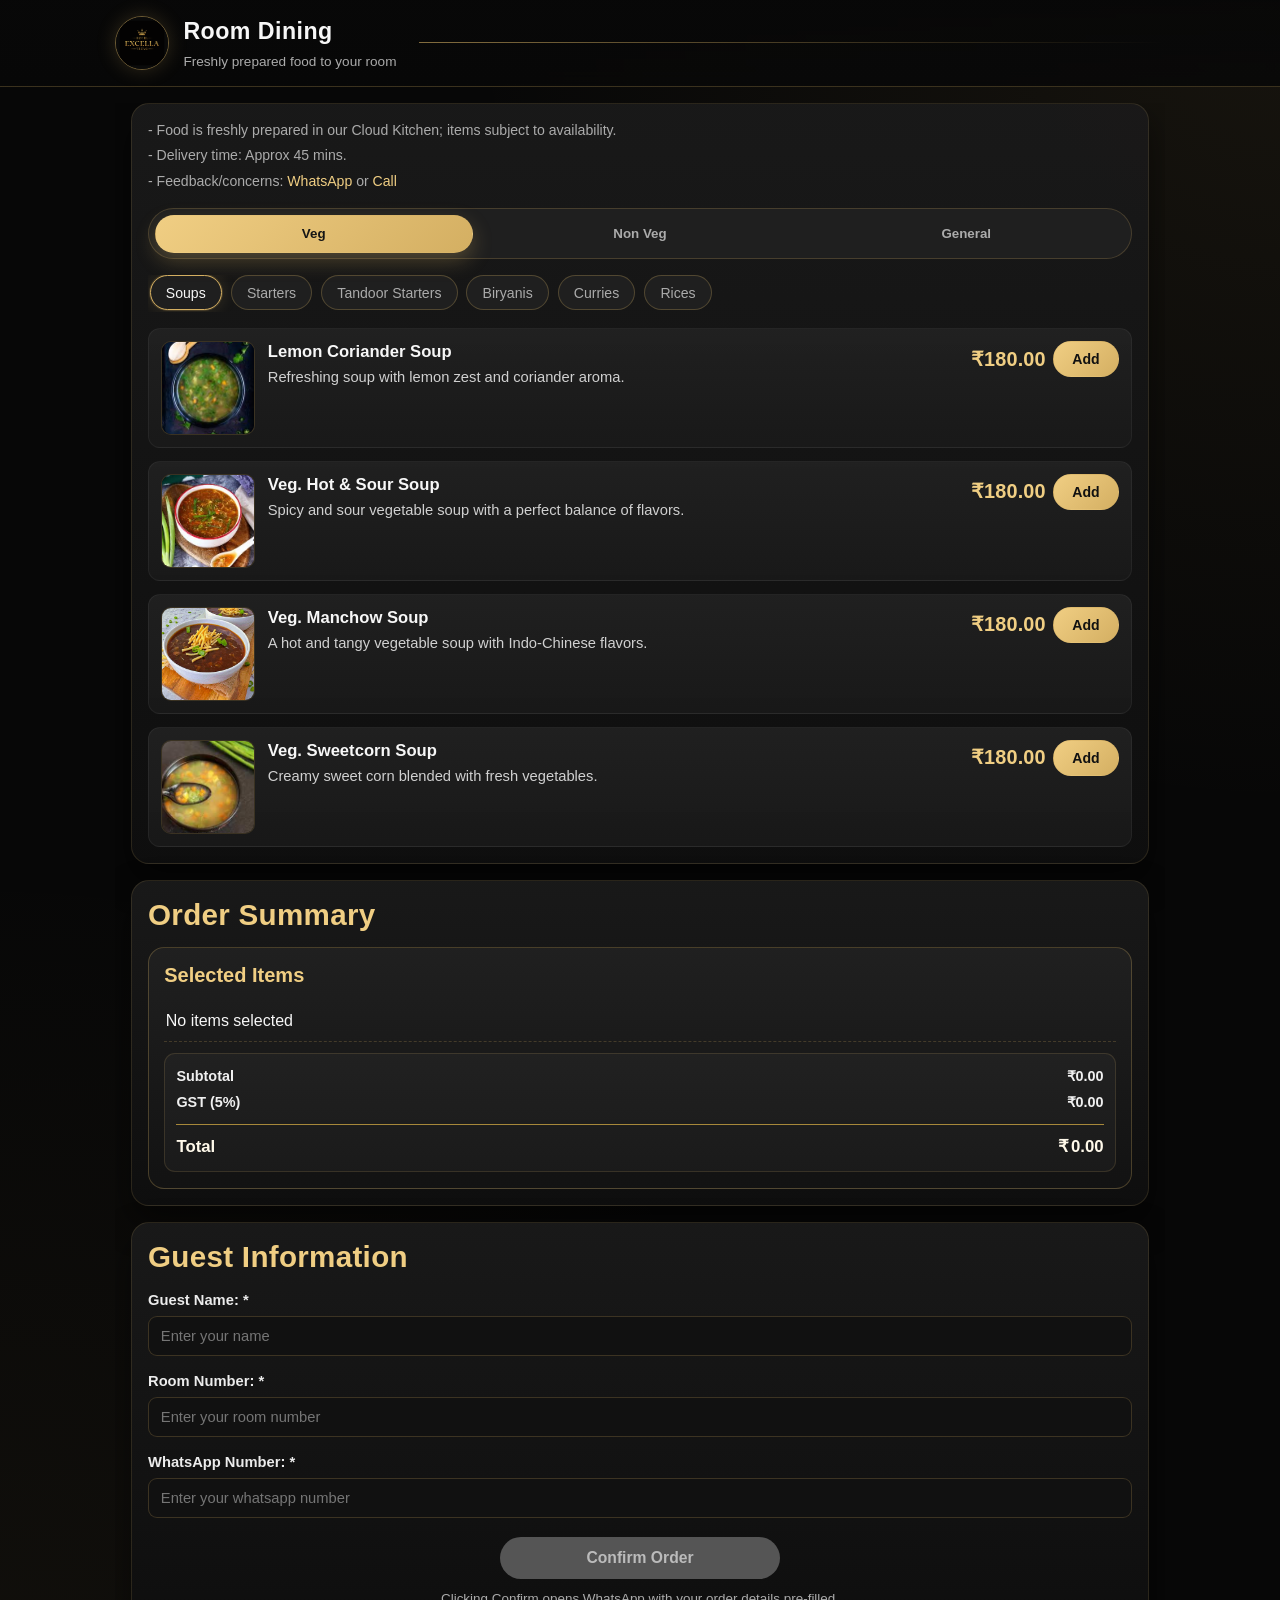
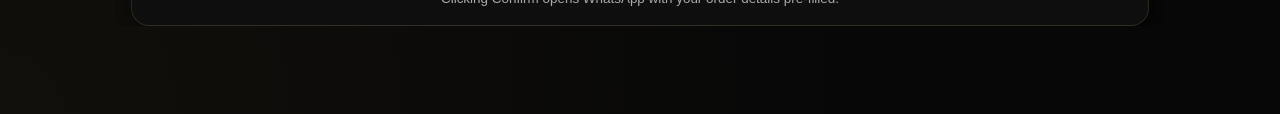
<file: index.html>
<!DOCTYPE html>
<html lang="en">
<head>
  <meta charset="utf-8" />
  <meta name="viewport" content="width=device-width, initial-scale=1" />
  <title>Hotel Excella - Room Dining</title>
  <style>
    :root {
      --bg: #070707;
      --bg-elevated: #101010;
      --surface: #171717;
      --surface-soft: #1f1f1f;
      --text: #f7f7f7;
      --text-muted: #ababab;
      --gold: #d4af62;
      --gold-soft: #f0ce83;
      --danger: #b64b4b;
      --radius-lg: 18px;
      --radius-md: 12px;
      --shadow: 0 16px 36px rgba(0, 0, 0, 0.45);
    }

    * { box-sizing: border-box; }

    html,
    body {
      max-width: 100%;
      overflow-x: hidden;
    }

    body {
      margin: 0;
      font-family: "Segoe UI", Tahoma, Geneva, Verdana, sans-serif;
      background:
        radial-gradient(circle at top right, rgba(212,175,98,0.08), transparent 38%),
        radial-gradient(circle at bottom left, rgba(212,175,98,0.05), transparent 40%),
        var(--bg);
      color: var(--text);
      line-height: 1.5;
    }

    .site-header {
      position: sticky;
      top: 0;
      z-index: 30;
      padding: 0.85rem 1rem;
      background: linear-gradient(180deg, rgba(8,8,8,.96), rgba(8,8,8,.88));
      backdrop-filter: blur(8px);
      border-bottom: 1px solid rgba(212, 175, 98, 0.25);
    }

    .header-wrap {
      max-width: 1050px;
      margin: 0 auto;
      display: flex;
      align-items: center;
      gap: 0.9rem;
    }

    .header-logo {
      width: 54px;
      height: 54px;
      border-radius: 50%;
      object-fit: cover;
      border: 1px solid rgba(212, 175, 98, 0.5);
      box-shadow: 0 0 20px rgba(212,175,98,0.2);
      flex-shrink: 0;
    }

    .header-content h1 {
      margin: 0;
      font-size: clamp(1.15rem, 3vw, 1.45rem);
      font-weight: 700;
      letter-spacing: 0.02em;
    }

    .header-content p {
      margin: 0.2rem 0 0;
      color: var(--text-muted);
      font-size: 0.85rem;
    }

    .gold-divider {
      height: 1px;
      flex: 1;
      margin-left: .5rem;
      background: linear-gradient(90deg, rgba(212,175,98,0.6), rgba(212,175,98,0));
    }

    main {
      max-width: 1050px;
      margin: 1rem auto 5.5rem;
      padding: 0 1rem;
      display: grid;
      gap: 1rem;
      overflow-x: hidden;
    }

    .panel {
      background: linear-gradient(180deg, rgba(26,26,26,.95), rgba(15,15,15,.95));
      border: 1px solid rgba(212, 175, 98, 0.14);
      border-radius: var(--radius-lg);
      box-shadow: var(--shadow);
      padding: 1rem;
      overflow-x: hidden;
    }

    .notes {
      margin: 0;
      color: var(--text-muted);
      font-size: 0.88rem;
    }

    .notes + .notes { margin-top: 0.3rem; }

    .notes a {
      color: var(--gold-soft);
      text-decoration: none;
    }

    .notes a:hover { text-decoration: underline; }

    #type-tabs {
      margin-top: 1rem;
      display: grid;
      grid-template-columns: repeat(3, minmax(0, 1fr));
      gap: .5rem;
      width: 100%;
      max-width: 100%;
      padding: .35rem;
      border-radius: 999px;
      background: var(--surface-soft);
      border: 1px solid rgba(212,175,98,.22);
      position: sticky;
      top: 77px;
      z-index: 20;
    }

    .tab-btn {
      border: 1px solid transparent;
      background: transparent;
      color: var(--text-muted);
      width: 100%;
      min-width: 0;
      border-radius: 999px;
      padding: .65rem .5rem;
      font-weight: 700;
      cursor: pointer;
      transition: all .2s ease;
    }

    .tab-btn:hover { color: var(--text); border-color: rgba(212,175,98,.35); }
    .tab-btn.active {
      color: #151515;
      background: linear-gradient(135deg, var(--gold-soft), var(--gold));
      box-shadow: 0 8px 20px rgba(212,175,98,0.28);
    }

    .category-tabs {
      margin: 1rem 0;
      display: flex;
      gap: .55rem;
      overflow-x: auto;
      overflow-y: hidden;
      padding-bottom: .15rem;
      scrollbar-width: thin;
      max-width: 100%;
      min-width: 0;
      -webkit-overflow-scrolling: touch;
      touch-action: pan-x;
      padding-inline: .1rem;
    }

    .category-tabs button {
      flex: 0 0 auto;
      border: 1px solid rgba(212,175,98,.28);
      background: var(--surface-soft);
      color: var(--text-muted);
      border-radius: 999px;
      padding: .52rem .95rem;
      font-size: .88rem;
      white-space: nowrap;
      cursor: pointer;
      transition: all .2s ease;
    }

    .category-tabs button.active,
    .category-tabs button:hover {
      color: var(--text);
      border-color: var(--gold);
      box-shadow: 0 0 0 1px rgba(212,175,98,.2), 0 0 16px rgba(212,175,98,.18);
    }

    #categoryContent {
      display: grid;
      gap: .8rem;
      min-width: 0;
    }

    #menuContainer {
      max-width: 100%;
      min-width: 0;
      overflow-x: clip;
    }

    .menu-item {
      display: grid;
      grid-template-columns: 94px minmax(0, 1fr) auto;
      gap: .8rem;
      align-items: start;
      padding: .75rem;
      border-radius: var(--radius-md);
      background: linear-gradient(180deg, rgba(34,34,34,.9), rgba(25,25,25,.95));
      border: 1px solid rgba(255,255,255,0.05);
      transition: transform .18s ease, box-shadow .18s ease, border-color .18s ease;
      min-width: 0;
    }

    .menu-item:hover {
      transform: translateY(-1px);
      border-color: rgba(212,175,98,.28);
      box-shadow: 0 12px 24px rgba(0,0,0,.35), 0 0 12px rgba(212,175,98,.14);
    }

    .menu-image {
      width: 94px;
      height: 94px;
      border-radius: 10px;
      object-fit: cover;
      border: 1px solid rgba(212,175,98,.2);
      background: #131313;
      cursor: zoom-in;
      transition: transform .18s ease, box-shadow .18s ease;
    }
    .menu-image:hover { transform: scale(1.02); box-shadow: 0 0 0 1px rgba(212,175,98,.24); }
    .menu-item.no-image {
      grid-template-columns: minmax(0, 1fr) auto;
      align-items: center;
      padding: .85rem .9rem;
    }
    .menu-item.no-image .menu-item-details { grid-column: 1; }
    .menu-item.no-image .menu-item-controls { grid-column: 2; }

    .menu-item-details { min-width: 0; }
    .item-name { font-weight: 700; font-size: 1.04rem; line-height: 1.35; }
    .item-desc { color: #d0d0d0; font-size: .92rem; margin-top: .22rem; line-height: 1.42; overflow-wrap: break-word; word-break: normal; }
    .item-price {
      color: var(--gold-soft);
      font-size: 1.24rem;
      font-weight: 700;
      min-width: 0;
      text-align: right;
      letter-spacing: .01em;
      white-space: nowrap;
    }

    .menu-item-controls {
      display: flex;
      align-items: center;
      justify-content: flex-end;
      gap: .45rem;
      min-width: 0;
      margin-left: auto;
      white-space: nowrap;
    }

    .quantity-selector {
      display: inline-flex;
      align-items: center;
      justify-content: flex-end;
      gap: .35rem;
      margin-left: auto;
      min-width: 0;
    }

    .quantity-selector.is-active {
      min-width: 105px;
    }

    .quantity-selector.is-empty {
      margin-left: 0;
    }

    .qty-val {
      min-width: 18px;
      text-align: center;
      font-weight: 700;
      color: var(--text);
      font-size: .95rem;
    }

    .add-btn,
    .inc-btn,
    .dec-btn,
    #confirmOrder {
      border: 1px solid rgba(212,175,98,.2);
      border-radius: 999px;
      color: #111;
      background: linear-gradient(135deg, var(--gold-soft), var(--gold));
      padding: .42rem .85rem;
      font-weight: 700;
      cursor: pointer;
      transition: transform .14s ease, box-shadow .14s ease, filter .14s ease;
      min-height: 36px;
      font-size: .88rem;
    }

    .inc-btn,
    .dec-btn {
      color: #101010;
      min-width: 34px;
      padding: .25rem 0;
      border-radius: 10px;
      font-size: 1rem;
      line-height: 1;
    }

    .dec-btn { background: linear-gradient(180deg, #e6d0a2, #c99779); }

    .add-btn:hover,
    .inc-btn:hover,
    .dec-btn:hover,
    #confirmOrder:hover {
      filter: brightness(1.03);
      box-shadow: 0 0 16px rgba(212,175,98,.24);
    }

    .add-btn:active,
    .inc-btn:active,
    .dec-btn:active,
    #confirmOrder:active { transform: scale(.97); }

    #orderSummarySection h2,
    #guestInfo h2 {
      margin-top: 0;
      margin-bottom: .9rem;
      font-size: clamp(1.35rem, 4.4vw, 1.85rem);
      color: var(--gold-soft);
      line-height: 1.2;
      letter-spacing: .01em;
    }

    #orderBox {
      background: linear-gradient(180deg, rgba(33,33,33,.96), rgba(19,19,19,.97));
      border: 1px solid rgba(212, 175, 98, 0.28);
      border-radius: 16px;
      padding: .95rem;
    }

    #orderBox h3 {
      margin: 0;
      color: var(--gold-soft);
      font-size: clamp(1.05rem, 3.2vw, 1.25rem);
      line-height: 1.2;
      font-weight: 700;
    }

    #orderList {
      margin: .95rem 0 .7rem;
      padding: 0;
      list-style: none;
      max-height: 260px;
      overflow: auto;
    }

    #orderList li {
      display: grid;
      grid-template-columns: minmax(0, 1.4fr) auto minmax(82px, .7fr);
      align-items: center;
      gap: .45rem;
      padding: .46rem .1rem;
      border-bottom: 1px dashed rgba(212,175,98,.22);
    }

    .order-item-name {
      min-width: 0;
      color: #f2f2f2;
      font-weight: 600;
      font-size: .9rem;
      line-height: 1.35;
      overflow-wrap: anywhere;
    }
    .order-item-controls { display: flex; align-items: center; gap: .35rem; }
    .order-item-price {
      min-width: 0;
      text-align: right;
      color: #f8f8f8;
      font-weight: 700;
      font-size: .9rem;
    }

    #orderList .inc-btn,
    #orderList .dec-btn {
      min-width: 30px;
      min-height: 30px;
      border-radius: 8px;
      font-size: .9rem;
      line-height: 1;
      padding: 0;
      border: none;
      color: #0d0d0d;
    }
    #orderList .inc-btn { background: linear-gradient(135deg, var(--gold-soft), var(--gold)); }
    #orderList .dec-btn { background: linear-gradient(180deg, #e4c897, #b86b60); }
    #orderList .qty-val {
      min-width: 20px;
      color: #f6f6f6;
      font-size: .95rem;
      font-weight: 600;
      line-height: 1;
    }

    .order-summary-footer {
      margin-top: .45rem;
      padding: .75rem .7rem;
      border-radius: 11px;
      background: rgba(255,255,255,.03);
      border: 1px solid rgba(212,175,98,.16);
      display: grid;
      gap: .3rem;
    }

    .summary-line {
      display: flex;
      justify-content: space-between;
      color: #f0f0f0;
      font-size: .9rem;
      font-weight: 600;
    }
    .summary-line.total {
      margin-top: .35rem;
      padding-top: .55rem;
      border-top: 1px solid rgba(241,194,74,.65);
      color: #fff9ea;
      font-weight: 700;
      font-size: 1.05rem;
    }

    #orderTotal::before { content: "₹"; margin-right: 2px; }

    #guestInfo label {
      display: block;
      margin-bottom: .35rem;
      color: #ececec;
      font-weight: 600;
      font-size: .92rem;
    }

    #guestInfo input {
      width: 100%;
      margin-bottom: .85rem;
      padding: .68rem .74rem;
      border-radius: 9px;
      border: 1px solid rgba(212,175,98,.22);
      background: #111111;
      color: var(--text);
      outline: none;
      transition: border-color .16s ease, box-shadow .16s ease;
      font-size: .92rem;
    }

    #guestInfo input:focus {
      border-color: rgba(212,175,98,.65);
      box-shadow: 0 0 0 3px rgba(212,175,98,.18);
    }

    #confirmOrder {
      width: 100%;
      max-width: 280px;
      margin-top: .35rem;
      font-size: .98rem;
      min-height: 42px;
    }

    #confirmOrder:disabled {
      background: #555;
      color: #bbb;
      box-shadow: none;
      border-color: transparent;
      cursor: not-allowed;
    }

    .helper {
      margin: .6rem 0 0;
      color: var(--text-muted);
      font-size: .84rem;
    }
    .form-error {
      margin: -.45rem 0 .65rem;
      color: #ff8f8f;
      font-size: .78rem;
      display: none;
    }
    .form-error.visible { display: block; }
    .field-invalid {
      border-color: rgba(255, 120, 120, .75) !important;
      box-shadow: 0 0 0 3px rgba(220,80,80,.18) !important;
    }

    #cartButton {
      position: fixed;
      right: 1rem;
      bottom: 1rem;
      z-index: 40;
      width: 54px;
      height: 54px;
      border-radius: 50%;
      border: 1px solid rgba(0,0,0,.35);
      color: #000;
      font-size: 1.4rem;
      background: #f5d88d;
      box-shadow: 0 12px 28px rgba(0,0,0,.45), 0 0 14px rgba(212,175,98,.26);
      display: flex;
      align-items: center;
      justify-content: center;
      cursor: pointer;
      transition: transform .15s ease, opacity .15s ease;
    }
    #cartButton.hidden {
      opacity: 0;
      pointer-events: none;
      transform: scale(.85);
    }
    #cartButton .cart-count {
      position: absolute;
      top: -7px;
      right: -4px;
      min-width: 22px;
      height: 22px;
      border-radius: 999px;
      border: 1px solid rgba(0,0,0,.18);
      background: #ffffff;
      color: #111;
      font-size: .72rem;
      font-weight: 700;
      display: flex;
      align-items: center;
      justify-content: center;
      padding: 0 .25rem;
      line-height: 1;
    }
    #cartButton svg {
      width: 24px;
      height: 24px;
      fill: #000;
    }
    #cartButton .cart-count.hidden { display: none; }
    #orderSummarySection { scroll-margin-top: calc(var(--sticky-offset, 86px) + 6px); }

    .quantity-selector.is-empty .add-btn {
      min-width: 66px;
      padding-inline: .78rem;
    }

    .centered { text-align: center; }
    .image-preview-modal {
      position: fixed;
      inset: 0;
      z-index: 120;
      background: rgba(0,0,0,.88);
      display: none;
      align-items: center;
      justify-content: center;
      padding: 1rem;
      opacity: 0;
      transition: opacity .2s ease;
    }
    .image-preview-modal.open { display: flex; opacity: 1; }
    .image-preview-content {
      position: relative;
      width: min(92vw, 760px);
      max-height: 88vh;
      transform: translateY(10px);
      transition: transform .2s ease;
    }
    .image-preview-modal.open .image-preview-content { transform: translateY(0); }
    .image-preview-content img {
      display: block;
      width: 100%;
      max-height: 88vh;
      object-fit: contain;
      border-radius: 14px;
      border: 1px solid rgba(212,175,98,.35);
      background: #050505;
    }
    .image-preview-close {
      position: absolute;
      top: -12px;
      right: -10px;
      width: 40px;
      height: 40px;
      border-radius: 50%;
      border: 1px solid rgba(255,255,255,.35);
      background: rgba(12,12,12,.9);
      color: #fff;
      font-size: 1.4rem;
      cursor: pointer;
    }

    @media (max-width: 780px) {
      .gold-divider { display: none; }
      .menu-item {
        grid-template-columns: 74px minmax(0, 1fr);
        align-items: start;
      }
      .menu-item.no-image { grid-template-columns: minmax(0, 1fr); }
      .menu-image { width: 74px; height: 74px; }
      .menu-item-controls {
        grid-column: 1 / -1;
        justify-content: flex-end;
        margin-top: .35rem;
        min-width: 0;
      }
      .item-name { font-size: 1.06rem; }
      .item-desc { font-size: .88rem; overflow-wrap: break-word; word-break: normal; }
      #type-tabs { top: 74px; }
      .menu-item.no-image .menu-item-controls { grid-column: 1 / -1; }
      .item-price { font-size: 1.06rem; min-width: 76px; }
      .quantity-selector { min-width: 98px; }
      .quantity-selector.is-active { min-width: 98px; }
      .quantity-selector.is-empty { min-width: 0; }
      .add-btn,
      .inc-btn,
      .dec-btn {
        min-height: 34px;
        font-size: .82rem;
      }
      .inc-btn,
      .dec-btn {
        min-width: 30px;
      }
      #orderSummarySection h2,
      #guestInfo h2 {
        font-size: clamp(1.2rem, 7vw, 1.5rem);
      }
      #orderBox h3 {
        font-size: clamp(1rem, 5.4vw, 1.2rem);
      }
      #orderList li {
        grid-template-columns: minmax(0, 1.55fr) auto minmax(78px, .62fr);
        gap: .35rem;
      }
      .order-item-name {
        font-size: .86rem;
      }
      .order-item-price {
        font-size: .86rem;
      }
      #orderList .inc-btn,
      #orderList .dec-btn {
        min-width: 28px;
        min-height: 28px;
      }
      #orderList .qty-val {
        min-width: 18px;
        font-size: .88rem;
      }
    }
  </style>
</head>
<body>
  <header class="site-header">
    <div class="header-wrap">
      <img class="header-logo" src="images/logo.png" alt="Hotel Excella logo" />
      <div class="header-content">
        <h1>Room Dining</h1>
        <p>Freshly prepared food to your room</p>
      </div>
      <div class="gold-divider" aria-hidden="true"></div>
    </div>
  </header>

  <main>
    <section class="panel" id="menuSection" aria-label="Menu Section">
      <p class="notes">- Food is freshly prepared in our Cloud Kitchen; items subject to availability.</p>
      <p class="notes">- Delivery time: Approx 45 mins.</p>
      <p class="notes">- Feedback/concerns: <a href="https://wa.me/919985908131?text=Hello%20team%2C%20I%20found%20this%20link%20on%20Food%20Ordering%20page%20and%20I%20have%20a%20suggestion/feedback/concern%20please" target="_blank" rel="noopener noreferrer">WhatsApp</a> or <a href="tel:+919985908131">Call</a></p>

      <div id="type-tabs" role="tablist" aria-label="Menu type tabs">
        <button id="tabVeg" class="tab-btn active" type="button">Veg</button>
        <button id="tabNonVeg" class="tab-btn" type="button">Non Veg</button>
        <button id="tabGeneral" class="tab-btn" type="button">General</button>
      </div>

      <div id="menuContainer" aria-live="polite" aria-atomic="true" tabindex="0">
        <p class="notes">Loading menu…</p>
      </div>
    </section>

    <section class="panel" id="orderSummarySection">
      <h2>Order Summary</h2>
      <div id="orderBox">
        <h3>Selected Items</h3>
        <ul id="orderList">
          <li>No items selected</li>
        </ul>

        <div class="order-summary-footer">
          <div class="summary-line">
            <span>Subtotal</span>
            <span>₹<span id="subtotal">0.00</span></span>
          </div>
          <div class="summary-line">
            <span>GST (5%)</span>
            <span>₹<span id="gst">0.00</span></span>
          </div>
          <div class="summary-line total">
            <span>Total</span>
            <span><span id="orderTotal">0.00</span></span>
          </div>
        </div>
      </div>
    </section>

    <section class="panel" id="guestInfo">
      <h2>Guest Information</h2>
      <label for="guestName">Guest Name: *</label>
      <input type="text" id="guestName" required placeholder="Enter your name" />

      <label for="roomNumber">Room Number: *</label>
      <input type="number" id="roomNumber" required placeholder="Enter your room number" min="101" max="501" />

      <label for="guestWhatsApp">WhatsApp Number: *</label>
      <input type="tel" id="guestWhatsApp" required placeholder="Enter your whatsapp number" />

      <div class="centered">
        <button id="confirmOrder" type="button">Confirm Order</button>
        <p class="helper">Clicking Confirm opens WhatsApp with your order details pre-filled.</p>
      </div>
    </section>
  </main>

  <button id="cartButton" class="hidden" type="button" aria-label="Go to order summary">
    <svg viewBox="0 0 24 24" aria-hidden="true" focusable="false">
      <path d="M7 18c-1.1 0-2 .9-2 2s.9 2 2 2 2-.9 2-2-.9-2-2-2zm10 0c-1.1 0-2 .9-2 2s.9 2 2 2 2-.9 2-2-.9-2-2-2zM7.2 13h9.9c.75 0 1.41-.41 1.75-1.03L22.7 5H6.21l-.94-2H1v2h3l3.6 7.59-1.35 2.45A2 2 0 0 0 8 18h12v-2H8l1.2-2.17z"/>
    </svg>
    <span class="cart-count hidden" id="cartCount">0</span>
  </button>
  <div id="imagePreviewModal" class="image-preview-modal" aria-hidden="true">
    <div class="image-preview-content">
      <button type="button" class="image-preview-close" id="imagePreviewClose" aria-label="Close image preview">×</button>
      <img id="imagePreviewImg" alt="Menu item preview" />
    </div>
  </div>

  <script>
    (() => {
      const menuContainer = document.getElementById('menuContainer');
      const tabVegBtn = document.getElementById('tabVeg');
      const tabNonVegBtn = document.getElementById('tabNonVeg');
      const tabGeneralBtn = document.getElementById('tabGeneral');
      const orderList = document.getElementById('orderList');
      const orderTotalEl = document.getElementById('orderTotal');
      const confirmOrderBtn = document.getElementById('confirmOrder');
      const cartCountBadge = document.getElementById('cartCount');
      const guestNameInput = document.getElementById('guestName');
      const roomNumberInput = document.getElementById('roomNumber');
      const guestWhatsAppInput = document.getElementById('guestWhatsApp');
      const imagePreviewModal = document.getElementById('imagePreviewModal');
      const imagePreviewImg = document.getElementById('imagePreviewImg');
      const imagePreviewClose = document.getElementById('imagePreviewClose');
      const availableImages = new Set([
        "ApolloFish.jpg","BabyCorn65.jpg","BabyCornManchurian.jpg","ButterGarlicFish.jpg","ButterGarlicPrawn.jpg","CashewChicken.jpg","Chicken555.jpg","Chicken65.jpg","ChickenBonelessBiryani.jpg","ChickenChillyWings.jpg","ChickenDrumsticks(6Pcs).jpg","ChickenDumBiryani.JPG","ChickenFriedWings(9Pcs).jpg","ChickenFryBiryani.jpg","ChickenHotandSourceSoup.jpg","ChickenLemonCorriandorSoup.jpg","ChickenLollypop(6Pcs).jpg","ChickenManchowSoup.jpg","ChickenManchurian.JPG","ChickenMughalaiBiryani.jpg","ChickenSweetcornSoup.jpg","ChickenTikka8pcs.jpg","ChilliMushroom.jpg","ChillyBabyCorn.jpg","ChillyChicken.jpg","ChillyGarlicPrawn.jpg","CrispyAmericanCorn.jpg","CrispyBabyCorn.jpg","CrispyChicken.jpg","CrunchyChicken.jpg","DragonChicken.jpg","FrenchFries.jpg","GarlicChicken.jpg","GingerChicken.jpg","LemonChicken.jpg","LemonCorriandorSoup.jpg","LoosePrawns.jpg","MurgMalaiKabab8pcs.jpg","Mushroom65.jpg","MushroomManchurian.jpg","PaneerManchurian.jpg","PepperChicken.jpg","PrawnsRoast.jpg","SchezwanChicken.jpg","SchezwanPrawn.jpg","TandooriChickenFull.jpg","TandooriChickenHalf.jpg","TandooriDoubleJointBiryani.jpg","TandooriPrawn.jpg","VegHotandSourceSoup.jpg","VegManchowSoup.jpg","VegManchurian.jpg","VegSweetcornSoup.jpg","chickenthangdikababfull.jpg","chickenthangdikababhalf.jpg","chilligarlicfish.jpg","chillipaneer.jpg","garlic_bread.jpg","header_background6.jpg","hotelexcellalogo.jpg","hotelexcellalogo.png","hotelexcellalogo1.png","hotelexcellalogosmall.png","kfcpaneer.jpg","menu_icon.png","muttonfry.jpg","paneer65.jpg","paneerfingers.jpg","paneermalaitikka.jpg","paneertikka.jpg","sanvigrouplogo.jpg","spring_rolls.jpg"
      ]);

      let menuData = { veg: {}, nonveg: {}, general: {} };
      let currentTab = 'veg';
      let currentOrder = {};
      let activeCategory = null;

      [guestNameInput, roomNumberInput, guestWhatsAppInput].forEach((input) => {
        const error = document.createElement('p');
        error.className = 'form-error';
        error.setAttribute('aria-live', 'polite');
        input.insertAdjacentElement('afterend', error);
      });

      function parseCSV(text) {
        const rows = [];
        let current = '';
        let row = [];
        let inQuotes = false;
        const normalized = text.replace(/\r\n/g, '\n');

        for (let i = 0; i < normalized.length; i++) {
          const char = normalized[i];
          const next = normalized[i + 1];
          if (char === '"' && inQuotes && next === '"') {
            current += '"';
            i++;
            continue;
          }
          if (char === '"') {
            inQuotes = !inQuotes;
            continue;
          }
          if (char === ',' && !inQuotes) {
            row.push(current.trim());
            current = '';
            continue;
          }
          if (char === '\n' && !inQuotes) {
            row.push(current.trim());
            if (row.some(Boolean)) rows.push(row);
            row = [];
            current = '';
            continue;
          }
          current += char;
        }

        if (current.length || row.length) {
          row.push(current.trim());
          if (row.some(Boolean)) rows.push(row);
        }

        const headers = (rows.shift() || []).map(h => h.trim());
        return rows.map(values => {
          const obj = {};
          headers.forEach((h, i) => (obj[h] = values[i] ? values[i].trim() : ''));
          return obj;
        });
      }

      function escapeHtml(value) {
        return String(value ?? '')
          .replaceAll('&', '&amp;')
          .replaceAll('<', '&lt;')
          .replaceAll('>', '&gt;')
          .replaceAll('"', '&quot;')
          .replaceAll("'", '&#039;');
      }

      function renderMenu() {
        const data = menuData[currentTab];
        if (!data || Object.keys(data).length === 0) {
          menuContainer.innerHTML = '<p class="notes">No items.</p>';
          return;
        }

        let tabsHtml = '<div class="category-tabs">';
        for (const category of Object.keys(data)) {
          tabsHtml += `<button type="button" data-category="${category}">${category}</button>`;
        }
        tabsHtml += '</div><div id="categoryContent"></div>';
        menuContainer.innerHTML = tabsHtml;
        menuContainer.querySelectorAll('.category-tabs button').forEach(button => {
          button.addEventListener('click', () => showCategory(button.dataset.category));
        });
        showCategory(activeCategory && data[activeCategory] ? activeCategory : Object.keys(data)[0]);
      }

      function buildImageFallbacks(fileName) {
        if (!fileName) return [];
        const base = fileName.replace(/^images\//i, '').trim();
        const extIndex = base.lastIndexOf('.');
        if (extIndex < 0) return [`images/${base}`];

        const nameOnly = base.slice(0, extIndex);
        const ext = base.slice(extIndex + 1);
        const variants = new Set([
          `images/${base}`,
          `images/${nameOnly}.${ext.toLowerCase()}`,
          `images/${nameOnly}.${ext.toUpperCase()}`,
          `images/${nameOnly.replace(/\s+/g, '')}.${ext}`,
          `images/${nameOnly.replace(/\s+/g, '')}.${ext.toLowerCase()}`,
          `images/${nameOnly.replace(/\s+/g, '')}.${ext.toUpperCase()}`
        ]);
        return [...variants];
      }

      function resolveImageSource(fileName) {
        if (!fileName) return null;
        const candidates = buildImageFallbacks(fileName).map(path => path.replace(/^images\//, ''));
        const validName = candidates.find(name => availableImages.has(name));
        return validName ? encodeURI(`images/${validName}`) : null;
      }

      function openImagePreview(src, altText) {
        if (!src) return;
        imagePreviewImg.src = src;
        imagePreviewImg.alt = altText || 'Menu item preview';
        imagePreviewModal.classList.add('open');
        imagePreviewModal.setAttribute('aria-hidden', 'false');
        document.body.style.overflow = 'hidden';
      }

      function closeImagePreview() {
        imagePreviewModal.classList.remove('open');
        imagePreviewModal.setAttribute('aria-hidden', 'true');
        imagePreviewImg.removeAttribute('src');
        document.body.style.overflow = '';
      }

      window.showCategory = function (category) {
        activeCategory = category;
        const items = menuData[currentTab][category] || [];
        const container = document.getElementById('categoryContent');
        const cards = items.map(item => {
          const rawName = String(item.Name || '').trim();
          const itemName = escapeHtml(rawName);
          const itemDesc = escapeHtml(item.Description);
          const itemPrice = Number.parseFloat(item.Price || 0);
          const qty = currentOrder[rawName]?.qty || 0;
          const imageFile = item.ImageURL?.trim();
          const validImageSrc = resolveImageSource(imageFile);
          const imageTag = validImageSrc
            ? `<img src="${validImageSrc}" class="menu-image previewable-image" alt="${itemName}" width="94" height="94" loading="lazy" decoding="async" data-fullsrc="${validImageSrc}" data-alt="${itemName}">`
            : '';
          const itemClass = validImageSrc ? 'menu-item' : 'menu-item no-image';

          return `
            <div class="${itemClass}">
              ${imageTag}
              <div class="menu-item-details">
                <div class="item-name">${itemName}</div>
                <div class="item-desc">${itemDesc}</div>
              </div>
              <div class="menu-item-controls">
                <div class="item-price" aria-label="Price">₹${itemPrice.toFixed(2)}</div>
                <div class="quantity-selector ${qty > 0 ? 'is-active' : 'is-empty'}" id="qty-${rawName.replace(/\s+/g, '_')}">
                  ${qty > 0
                    ? `<button type="button" class="dec-btn" aria-label="Decrease ${itemName}" data-name="${escapeHtml(rawName)}" data-price="${itemPrice}">-</button>
                       <span class="qty-val">${qty}</span>
                       <button type="button" class="inc-btn" aria-label="Increase ${itemName}" data-name="${escapeHtml(rawName)}" data-price="${itemPrice}">+</button>`
                    : `<button type="button" class="add-btn" aria-label="Add ${itemName}" data-name="${escapeHtml(rawName)}" data-price="${itemPrice}">Add</button>`}
                </div>
              </div>
            </div>`;
        });
        container.innerHTML = cards.join('');

        document.querySelectorAll('.category-tabs button').forEach(btn => {
          btn.classList.toggle('active', btn.getAttribute('data-category') === category);
        });

        container.querySelectorAll('.previewable-image').forEach(img => {
          img.addEventListener('click', (event) => {
            event.preventDefault();
            event.stopPropagation();
            openImagePreview(img.dataset.fullsrc, img.dataset.alt);
          });
          img.addEventListener('error', () => {
            img.closest('.menu-item')?.classList.add('no-image');
            img.remove();
          });
        });
      };

      function updateMenuQty(name) {
        if (name && currentOrder[name] && currentOrder[name].qty < 1) delete currentOrder[name];
        if (activeCategory) showCategory(activeCategory);
      }

      function sanitizeInput(str) {
        if (!str) return '';
        return str.replace(/[<>"'`]/g, '').replace(/\s+/g, ' ').trim();
      }

      function isValidRoomNumber(room) {
        const validRooms = [];
        [100, 200, 300, 400].forEach(floor => {
          for (let i = 1; i <= 6; i++) validRooms.push(floor + i);
        });
        return validRooms.includes(parseInt(room, 10));
      }

      function isValidPhoneNumber(number) {
        return /^[6-9]\d{9}$/.test(number);
      }

      function setFieldError(input, message = '') {
        const errorEl = input.nextElementSibling;
        if (!errorEl || !errorEl.classList.contains('form-error')) return;
        input.classList.toggle('field-invalid', Boolean(message));
        errorEl.textContent = message;
        errorEl.classList.toggle('visible', Boolean(message));
      }

      function validateForm() {
        const guestName = sanitizeInput(guestNameInput.value.trim());
        const roomNumber = sanitizeInput(roomNumberInput.value.trim());
        const guestWhatsApp = sanitizeInput(guestWhatsAppInput.value.trim());
        let valid = true;

        setFieldError(guestNameInput, guestName ? '' : 'Guest name is required.');
        if (!guestName) valid = false;

        if (!roomNumber) {
          setFieldError(roomNumberInput, 'Room number is required.');
          valid = false;
        } else if (!isValidRoomNumber(roomNumber)) {
          setFieldError(roomNumberInput, 'Valid rooms: 101–106, 201–206, 301–306, 401–406.');
          valid = false;
        } else {
          setFieldError(roomNumberInput);
        }

        if (!guestWhatsApp) {
          setFieldError(guestWhatsAppInput, 'WhatsApp number is required.');
          valid = false;
        } else if (!isValidPhoneNumber(guestWhatsApp)) {
          setFieldError(guestWhatsAppInput, 'Enter a valid 10-digit Indian mobile number.');
          valid = false;
        } else {
          setFieldError(guestWhatsAppInput);
        }

        return valid;
      }

      function updateOrderSummary() {
        orderList.innerHTML = '';
        let total = 0;

        for (const [name, item] of Object.entries(currentOrder)) {
          const lineTotal = item.qty * item.price;
          total += lineTotal;
          const safeName = escapeHtml(name);

          orderList.innerHTML += `
            <li>
              <span class="order-item-name">${safeName}</span>
              <div class="order-item-controls">
                <button type="button" class="dec-btn" data-name="${encodeURIComponent(name)}">-</button>
                <span class="qty-val">${item.qty}</span>
                <button type="button" class="inc-btn" data-name="${encodeURIComponent(name)}">+</button>
              </div>
              <span class="order-item-price">₹${lineTotal.toFixed(2)}</span>
            </li>`;
        }

        if (Object.keys(currentOrder).length === 0) {
          orderList.innerHTML = '<li>No items selected</li>';
        }

        const gst = total * 0.05;
        const grandTotal = total + gst;
        document.getElementById('subtotal').textContent = total.toFixed(2);
        document.getElementById('gst').textContent = gst.toFixed(2);
        orderTotalEl.textContent = grandTotal.toFixed(2);

        confirmOrderBtn.disabled = Object.keys(currentOrder).length === 0;
        updateCartButton();
        saveOrderState();

        orderList.querySelectorAll('.inc-btn').forEach(btn => {
          btn.addEventListener('click', () => {
            const name = decodeURIComponent(btn.dataset.name);
            currentOrder[name].qty++;
            updateOrderSummary();
            updateMenuQty(name);
          });
        });

        orderList.querySelectorAll('.dec-btn').forEach(btn => {
          btn.addEventListener('click', () => {
            const name = decodeURIComponent(btn.dataset.name);
            currentOrder[name].qty--;
            if (currentOrder[name].qty <= 0) delete currentOrder[name];
            updateOrderSummary();
            updateMenuQty(name);
          });
        });
      }

      function switchActive(activeBtn) {
        [tabVegBtn, tabNonVegBtn, tabGeneralBtn].forEach(btn => btn.classList.remove('active'));
        activeBtn.classList.add('active');
      }

      tabVegBtn.addEventListener('click', () => {
        currentTab = 'veg';
        switchActive(tabVegBtn);
        renderMenu();
      });

      tabNonVegBtn.addEventListener('click', () => {
        currentTab = 'nonveg';
        switchActive(tabNonVegBtn);
        renderMenu();
      });

      tabGeneralBtn.addEventListener('click', () => {
        currentTab = 'general';
        switchActive(tabGeneralBtn);
        renderMenu();
      });

      menuContainer.addEventListener('click', (event) => {
        const actionButton = event.target.closest('.add-btn, .inc-btn, .dec-btn');
        if (!actionButton) return;
        const name = actionButton.dataset.name;
        const price = Number.parseFloat(actionButton.dataset.price || 0);
        if (!name || Number.isNaN(price)) return;

        if (actionButton.classList.contains('add-btn')) {
          currentOrder[name] = { qty: 1, price };
        } else if (actionButton.classList.contains('inc-btn')) {
          if (!currentOrder[name]) currentOrder[name] = { qty: 0, price };
          currentOrder[name].qty++;
        } else if (actionButton.classList.contains('dec-btn') && currentOrder[name]) {
          currentOrder[name].qty--;
          if (currentOrder[name].qty <= 0) delete currentOrder[name];
        }

        updateOrderSummary();
        updateMenuQty(name);
      });

      function saveOrderState() {
        localStorage.setItem('hotel_excella_order', JSON.stringify(currentOrder));
      }

      function loadOrderState() {
        try {
          const stored = JSON.parse(localStorage.getItem('hotel_excella_order') || '{}');
          if (stored && typeof stored === 'object') currentOrder = stored;
        } catch (error) {
          currentOrder = {};
        }
      }

      loadOrderState();

      fetch('menu.csv')
        .then(r => r.text())
        .then(text => {
          const rows = parseCSV(text);
          rows.forEach(row => {
            const type = row.Type.toLowerCase();
            const category = row.Category || 'Misc';
            if (!menuData[type][category]) menuData[type][category] = [];
            menuData[type][category].push(row);
          });
          renderMenu();
          updateOrderSummary();
        })
        .catch(() => {
          menuContainer.innerHTML = '<p class="notes">Unable to load menu right now. Please refresh once.</p>';
        });

      confirmOrderBtn.addEventListener('click', () => {
        const guestName = sanitizeInput(guestNameInput.value.trim());
        const roomNumber = sanitizeInput(roomNumberInput.value.trim());
        const guestWhatsApp = sanitizeInput(guestWhatsAppInput.value.trim());
        if (!validateForm()) return;

        const orderDetails = Object.entries(currentOrder)
          .map(([name, item]) => `${name} x ${item.qty}`)
          .join('\n');

        if (!orderDetails) {
          alert('Please add at least one item to your order.');
          return;
        }

        const total = orderTotalEl.textContent;
        const msg = `Guest: ${guestName}\nRoom: ${roomNumber}\nWhatsApp: ${guestWhatsApp}\nOrder:\n${orderDetails}\nTotal: ₹${total}`;
        window.open(`https://wa.me/919985908131?text=${encodeURIComponent(msg)}`, '_blank');
      });

      [guestNameInput, roomNumberInput, guestWhatsAppInput].forEach((input) => {
        input.addEventListener('input', () => {
          if (input.classList.contains('field-invalid')) validateForm();
        });
      });

      const cartButton = document.getElementById('cartButton');
      window.updateCartButton = function () {
        const itemCount = Object.values(currentOrder).reduce((sum, item) => sum + item.qty, 0);
        cartCountBadge.textContent = itemCount;
        cartCountBadge.classList.toggle('hidden', itemCount === 0);
        cartButton.classList.toggle('hidden', itemCount === 0);
      };

      cartButton.addEventListener('click', () => {
        const orderSummary = document.getElementById('orderSummarySection');
        const stickyOffset = Number.parseInt(
          getComputedStyle(document.documentElement).getPropertyValue('--sticky-offset'),
          10
        ) || 0;
        const targetTop = Math.max(
          0,
          window.scrollY + orderSummary.getBoundingClientRect().top - stickyOffset - 4
        );
        window.scrollTo({ top: targetTop, behavior: 'smooth' });
      });

      function syncStickyOffset() {
        const stickyHeader = document.querySelector('.site-header');
        const offset = (stickyHeader?.offsetHeight || 0) + 8;
        document.documentElement.style.setProperty('--sticky-offset', `${offset}px`);
      }
      syncStickyOffset();
      window.addEventListener('resize', syncStickyOffset);

      imagePreviewClose.addEventListener('click', closeImagePreview);
      imagePreviewModal.addEventListener('click', (event) => {
        if (event.target === imagePreviewModal) closeImagePreview();
      });
      document.addEventListener('keydown', (event) => {
        if (event.key === 'Escape' && imagePreviewModal.classList.contains('open')) closeImagePreview();
      });
      let touchStartY = 0;
      imagePreviewModal.addEventListener('touchstart', (event) => {
        touchStartY = event.changedTouches[0].clientY;
      }, { passive: true });
      imagePreviewModal.addEventListener('touchend', (event) => {
        const endY = event.changedTouches[0].clientY;
        if (endY - touchStartY > 80) closeImagePreview();
      }, { passive: true });

      updateCartButton();
    })();
  </script>
</body>
</html>
</file>
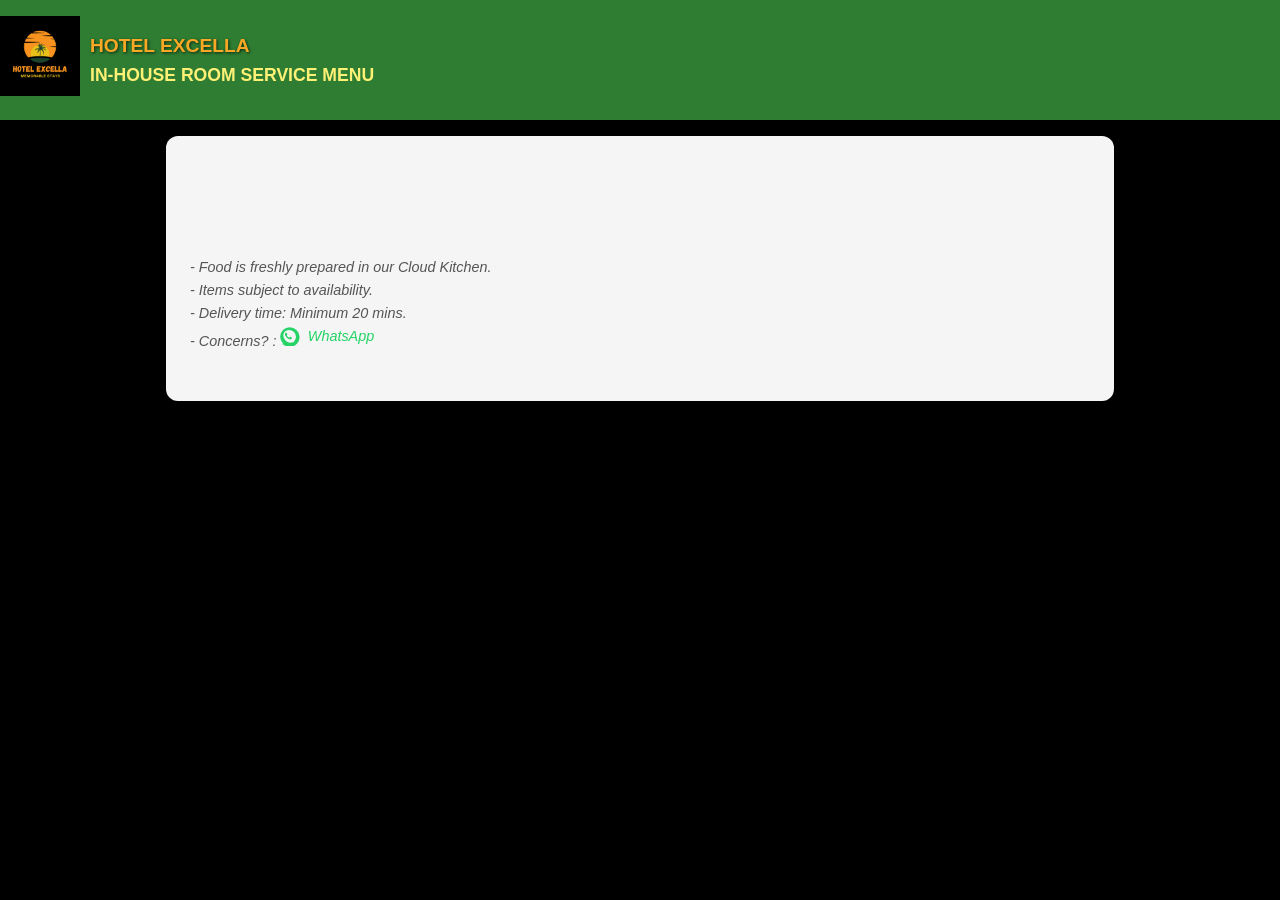
<file: I.html>
<!DOCTYPE html>
<html lang="en">
   <head>
      <meta charset="utf-8"/>
      <meta name="viewport" content="width=device-width, initial-scale=1"/>
      <title>Hotel Excella - Food Ordering</title>
      <style>
         :root {
            --primary: #2e7d32;
            --accent: #f9a825;
            --orange: #f9a825;
            --light-orange: #FDAA48;
            --dark-green: #2e7d32;
            --yellow: #fff176;
            --black: #000000;
            --bg-black: #000000;
            --white: #ffffff;
            --light-gray: #f5f5f5;
            --dark-gray: #333333;
            --font-family: 'Segoe UI', Tahoma, Geneva, Verdana, sans-serif;
            --font-main-size: 1rem;
         }
         body {
            margin: 0;
            font-family: var(--font-family);
            background-color: var(--bg-black);
            color: var(--white);
            line-height: 1.6;
            font-size: var(--font-main-size);
         }
         header {
            text-align: center;
            padding: 1rem 0;
            background: var(--dark-green);
            display: flex;
            align-items: center;
            gap: 10px;
         }
         header img {
            width: 80px;
            height: auto;
            margin-bottom: 0.5rem;
         }
         header h1 {
            margin: 0;
            text-align: left;
            font-size: 1.2rem;
            font-weight: 700;
            color: var(--orange);
            text-shadow: 1px 1px 3px rgba(0,0,0,0.7);
         }
         header p {
            margin: 0;
            font-size: 1.1rem;
            font-weight: 600;
            color: var(--yellow);
         }
         main {
            max-width: 900px;
            margin: 1rem auto 4rem auto;
            background: var(--light-gray);
            border-radius: 12px;
            padding: 1rem 1.5rem;
            color: var(--dark-gray);
            position: relative;
            padding-top: 120px;
         }
         section {
            margin-bottom: 2rem;
         }
         h2 {
            border-bottom: 0px solid var(--orange);
            padding-bottom: 0 rem;
            color: var(--dark-green);
         }
         #guestInfo label {
            display: block;
            font-weight: 750;
            margin-bottom: 4px;
            color: var(--primary);
         }
         #guestInfo input {
            width: 90%;
            padding: 10px;
            border: 2px solid var(--primary);
            border-radius: 6px;
            margin-bottom: 15px;
            font-size: 1rem;
         }
         /* Container */
         #menuTabs {
            display: flex;
            border-radius: 30px;
            justify-content: center;
            padding: 0px;
            overflow: hidden;
            background: var(--dark-gray);
            font-weight: 750;
            position: sticky;
            top: 0;
            z-index: 10;
            background: var(--dark-green);
            padding: 0.5rem 0;
         }
         /* Category sub-tabs - desktop */
         .category-tabs {
            position: sticky;
            top: 60px;
            z-index: 9;
            display: flex;
            gap: 16px;
            padding: 12px 0;
            margin: 0;
            justify-content: left;
            background: var(--light-gray);
            border: 0;
            border-bottom: 0;
            box-shadow: none;
            border-radius: 0;
         }
         .category-tabs button {
            padding: 8px 18px;
            border-radius: 25px;
            border: 2px solid var(--black);
            background: var(--dark-gray);
            color: var(--dark-gray);
            font-size: 0.95rem;
            font-weight: 600;
            cursor: pointer;
            transition: all 0.2s ease;
            justify-content: left;
         }
         .category-tabs button:hover {
            background: var(--dark-green);
            color: #fff;
         }
         .category-tabs button.active {
            background: var(--dark-green);
            color: #fff;
            font-size: 0.95rem;
            font-weight: 600;
            border-color: var(--dark-green);
         }
         .tab-btn {
            flex: 1;
            padding: 0.6rem 0.9rem;
            font-weight: 700;
            font-size: 1.1rem;
            color: var(--dark-green);
            text-align: center;
            cursor: pointer;
            background: var(--light-gray);
            border: none;
            border-radius: 16px;
            transition: color 0.1s ease, background 0.2s ease, border-color 0.2s ease;
            user-select: none;
         }
         .tab-btn.active {
            color: #fff;
            background: var(--light-orange);
            border-bottom: 3px solid var(--light-orange);
            color: var(--dark-green);
         }
         .tab-btn:focus-visible {
            outline: 3px solid var(--light-orange);
         }
         .menu-item {
            display: flex;
            flex-wrap: wrap;
            align-items: center;
            justify-content: space-between;
            padding: 0.5rem 0;
            border-bottom: 1px dotted var(--dark-green);
         }
         .menu-item:last-child { border-bottom: none; }
         .menu-item-details {
            flex-grow: 1;
            margin-right: 10px;
         }
         .menu-item-controls {
            display: flex;
            flex-direction: column;
            align-items: flex-end;
            justify-content: flex-end;
            gap: 8px;
            white-space: nowrap;
         }
         .item-thumb {
            width: 60px;
            height: 60px;
            border-radius: 6px;
            background-position: center;
            background-size: cover;
            flex-shrink: 0;
            border: 1px solid var(--dark-green);
         }
         .item-thumb.empty { display: none; }
         .menu-image {
            width: 120px;
            height: auto;
            border-radius: 8px;
            margin-bottom: 8px;
            object-fit: cover;
            display: block;
            margin-left: 8px;
            margin-right: 10px;
         }
         .menu-image.empty {
            background-color: #f0f0f0;
            width: 100px;
            height: 100px;
         }
         .item-name {
            font-weight: 700;
            font-size: 1.3rem;
            color: var(--dark-green);
         }
         .item-desc {
            font-style: italic;
            font-size: 0.9rem;
            color: #555;
            margin-top: 0.2rem;
         }
         .item-price {
            font-weight: 700;
            font-size: 1.1rem;
            margin-right: 0;
            color: var(--orange);
            min-width: 75px;
            text-align: right;
         }
         .quantity-selector {
            display: inline-flex;
            align-items: center;
            gap: 0.3rem;
         }
         .quantity-selector button {
            padding: 4px 8px;
            border: none;
            border-radius: 6px;
            background: #28a745;
            color: #fff;
            cursor: pointer;
            font-size: 0.9rem;
         }
         .quantity-selector .inc-btn {
            padding: 4px 8px;
            border: none;
            border-radius: 6px;
            background: #28a745;
            color: #fff;
            cursor: pointer;
            font-size: 0.9rem;
         }
         .quantity-selector .dec-btn {
            padding: 4px 8px;
            border: none;
            border-radius: 6px;
            background: #e53935;
            color: #fff;
            cursor: pointer;
            font-size: 0.9rem;
         }
         .quantity-selector button:hover { background: #218838; }
         .quantity-selector .qty-val {
            min-width: 20px;
            text-align: center;
            color: #000;
            font-weight: 600;
            font-size: 1rem;
            font-style: normal;
         }
         #orderBox {
            background: var(--dark-green);
            color: #fff;
            border-radius: 8px;
            padding: 1rem;
         }
         #orderBox h3 {
            color: var(--yellow);
            margin-top: 0;
            margin-bottom: 1rem;
         }
         #orderList {
            margin: 0.5rem 0;
            padding-left: 1rem;
            list-style-type: disc;
            max-height: 200px;
            overflow-y: auto;
         }
         #orderList li {
            display: flex;
            align-items: center;
            justify-content: space-between;
            padding: 6px 0;
            border-bottom: 1px dashed rgba(255,255,255,0.2);
         }
         .order-item-name { flex: 1; }
         .order-item-controls {
            display: flex;
            align-items: center;
            gap: 6px;
            min-width: 90px;
            justify-content: center;
         }
         .order-item-price {
            min-width: 70px;
            text-align: right;
            font-weight: 600;
         }
         .dec-btn {
            padding: 2px 6px;
            border: none;
            border-radius: 5px;
            background: #e53935;
            color: #fff;
            cursor: pointer;
         }
         .inc-btn {
            padding: 2px 6px;
            border: none;
            border-radius: 5px;
            background: #43a047;
            color: #fff;
            cursor: pointer;
         }
         #orderTotal::before { content: "₹ "; font-weight: bold; }
         #orderTotal {
            font-weight: 700;
            font-size: 1.2rem;
            margin: 0.5rem 0;
            border-top: 2px solid var(--yellow);
            padding-top: 0.5rem;
            text-align: right;
         }
         .order-summary-footer {
            padding: 8px 12px;
            background: rgba(255, 255, 255, 0.05);
            border-radius: 6px;
         }
         .summary-line {
            display: flex;
            justify-content: flex-end;
            gap: 6px;
            margin: 4px 0;
            font-size: 1rem;
         }
         .summary-line .label {
            font-weight: 500;
            text-align: right;
         }
         .summary-line .value {
            font-variant-numeric: tabular-nums;
            text-align: right;
            min-width: 60px;
         }
         .summary-line.total {
            border-top: 2px solid var(--accent);
            margin-top: 6px;
            padding-top: 6px;
            font-weight: 700;
            font-size: 1.2rem;
         }
         .summary-line.total .value { color: #fff; }
         #confirmOrder {
            width: 60%;
            padding: 0.8rem;
            background: var(--light-orange);
            color: #fff;
            font-weight: 700;
            font-size: 1rem;
            border: none;
            border-radius: 8px;
            cursor: pointer;
         }
         #confirmOrder:disabled {
            background: #bbb;
            cursor: not-allowed;
         }
         .sr-only {
            position: absolute !important;
            width: 1px !important;
            height: 1px !important;
            padding: 0 !important;
            margin: -1px !important;
            overflow: hidden !important;
            clip: rect(0,0,0,0) !important;
            border: 0 !important;
         }
         #cartButton {
            position: fixed;
            bottom: 20px;
            right: 20px;
            background-color: var(--white);
            padding: 14px;
            border-radius: 50%;
            color: var(--dark-green);
            font-size: 1.5rem;
            box-shadow: 0 4px 6px rgba(0, 0, 0, 0.1);
            cursor: pointer;
            z-index: 100;
            transition: all 0.3s ease;
            display: none;
            position: relative;
         }
         #cartButton::after {
            content: attr(data-count);
            position: absolute;
            top: -5px;
            right: -5px;
            background: var(--light-orange);
            color: #fff;
            border-radius: 50%;
            width: 20px;
            height: 20px;
            display: flex;
            align-items: center;
            justify-content: center;
            font-size: 0.8rem;
         }
         #cartButton.visible {
            display: block;
         }
         @media (max-width: 720px) {
            .item-info {
               flex-direction: column;
               gap: 0.35rem;
            }
            .item-name { font-size: 1rem; }
            .menu-item { padding: 0.3rem 0; }
            #orderSummary { padding: 0.75rem; }
         }
      </style>
      <!-- Mobile Overrides -->
      <style id="mobile-responsive-overrides">
         @media (max-width: 768px) {
            header {
               flex-direction: row;
               align-items: center;
               gap: 10px;
            }
            header img { height: 50px; }
            .hotel-name { font-size: 1rem; }
            .tagline { font-size: 0.9rem; }
         }
         @media (max-width: 600px) {
            #cartButton {
               font-size: 1.2rem;
               padding: 10px;
               bottom: 12px;
               right: 12px;
            }
            #cartButton::after {
               top: -3px;
               right: -3px;
               width: 18px;
               height: 18px;
               font-size: 0.7rem;
            }
            .menu-item {
               display: flex;
               gap: 12px;
               align-items: start;
            }
            .menu-image {
               width: 70px;
               height: 70px;
               object-fit: cover;
               border-radius: 10px;
               align-self: center;
            }
            .menu-item-details {
               flex: 1;
               min-width: 0;
            }
            .item-desc {
               font-style: italic;
               white-space: wrap;
               font-size: 0.9rem;
               color: #555;
               margin-top: 0.2rem;
            }
            .item-name {
               font-size: 1.1rem;
               max-width: 100%;
               overflow: hidden;
               text-overflow: ellipsis;
               white-space: nowrap;
            }
            .menu-item-controls {
               align-self: stretch;
               display: flex;
               flex-direction: column;
               justify-content: space-between;
               align-items: flex-end;
               gap: 8px;
               white-space: nowrap;
            }
            .item-price { font-size: 0.95rem; order: 0; margin: 0; font-weight: 700; }
            .quantity-selector, .add-btn { order: 1; }
            .quantity-selector { display: inline-flex; align-items: center; gap: 8px; }
            #orderList { max-height: 140px; }
            .category-tabs {
               top: 50px;
               z-index: 9;
               display: flex;
               gap: 8px;
               overflow-x: auto;
               white-space: nowrap;
               padding: 12px 0px;
               background: transparent;
               border-bottom: 0;
               font-weight: 600;
               box-shadow: none;
               justify-content: left;
               margin: 0;
            }
            .category-tabs::-webkit-scrollbar { height: 6px; }
            .category-tabs button {
               flex: 0 0 auto;
               border: 1px solid rgba(0, 0, 0, 0.15);
               background: #f0f0f0;
               padding: 8px 14px;
               border-radius: 20px;
               font-size: 13px;
               font-weight: 500;
               cursor: pointer;
               transition: all 0.2s ease;
               font-weight: 600;
               box-shadow: 0 1px 2px rgba(0, 0, 0, 0.05);
               justify-content: left;
            }
            .category-tabs button:hover {
               background: var(--dark-green);
               color: #fff;
            }
            .category-tabs button.active {
               background: var(--dark-green);
               color: #fff;
               font-size: 13px;
               font-weight: 500;
               border-color: var(--dark-green);
               box-shadow: 0 2px 6px rgba(255, 111, 0, 0.3);
            }
         }
         @media (max-width: 768px) {
            .order-summary-footer { gap: 8px; }
            .order-summary-footer > div { font-size: 1rem; }
         }
         @media (max-width: 600px) {
            .footer-actions,
            .cart-actions,
            .actions,
            #orderActions {
               position: static !important;
               display: flex !important;
               flex-direction: column !important;
               gap: 8px !important;
               padding: 8px 10px !important;
               width: 100% !important;
               box-sizing: border-box;
            }
            #confirmOrder { width: 100% !important; }
            #confirmBtn,
            #confirmOrderBtn {
               order: 2 !important;
               width: 100% !important;
            }
         }
      </style>
   </head>
   <body>
      <header>
         <img src="images/hotelexcellalogo.png" alt="Hotel Logo">
         <div>
            <h1 class="hotel-name">HOTEL EXCELLA</h1>
            <p class="tagline">IN-HOUSE ROOM SERVICE MENU</p>
         </div>
      </header>
      <main>
         <section aria-label="Menu Section" id="menuSection">
            <p style="margin: 0; font-style: italic; font-size: 0.9rem; font-weight: 200; color: #555;">- Food is freshly prepared in our Cloud Kitchen.</p>
            <p style="margin: 0; font-style: italic; font-size: 0.9rem; font-weight: 200; color: #555;">- Items subject to availability.</p>
            <p style="margin: 0; font-style: italic; font-size: 0.9rem; font-weight: 200; color: #555;">- Delivery time: Minimum 20 mins.</p>
            <p style="margin: 0; font-style: italic; font-size: 0.9rem; font-weight: 200; color: #555;">- Concerns? : 
               <a href="https://wa.me/919985908131?text=Hello%20team%2C%20I%20found%20this%20link%20on%20Food%20Ordering%20page%20and%20I%20have%20a%20suggestion/feedback/concern%20please" target="_blank" rel="noopener noreferrer" aria-label="Chat on WhatsApp at 9985908131" style="display:inline-flex;align-items:center;gap:8px;margin-right:15px;text-decoration:none;color:inherit;">
                  <svg viewBox="0 0 32 32" aria-hidden="true" style="width:1.35em;height:1.35em;flex:0 0 auto;vertical-align:-2px;">
                     <path fill="#25D366" d="M19.11 17.12c-.28-.14-1.64-.81-1.89-.9-.26-.1-.45-.14-.64.14-.19.28-.73.9-.9 1.08-.17.2-.33.21-.61.07-.28-.14-1.19-.44-2.27-1.4-.84-.75-1.4-1.67-1.57-1.95-.16-.28-.02-.43.12-.57.13-.13.28-.33.42-.49.14-.16.19-.28.28-.47.1-.2.05-.36-.02-.5-.07-.14-.64-1.54-.88-2.12-.23-.56-.47-.48-.64-.48h-.55c-.19 0-.5.07-.76.36-.26.28-1 1-1 2.43 0 1.43 1.03 2.8 1.17 2.99.14.2 2.02 3.09 4.88 4.33.68.3 1.2.48 1.6.62.67.21 1.27.18 1.75.11.53-.08 1.64-.67 1.87-1.32.23-.64.23-1.19.16-1.32-.08-.12-.25-.2-.53-.35z"/>
                     <path fill="#25D366" d="M27.1 4.9A14 14 0 0 0 4.9 27.1L3 29l2.12-.55A14 14 0 1 0 27.1 4.9zm-6.02 19.92c-2.35 1.08-5.08 1.2-7.57.34-2.5-.87-4.61-2.6-5.87-4.9A11.2 11.2 0 0 1 7.3 8.13a11.13 11.13 0 0 1 15.74 0 11.15 11.15 0 0 1 0 15.74 10.9 10.9 0 0 1-1.96 1.95z"/>
                  </svg>
                  <span style="color:#25D366;">WhatsApp</span>
               </a>
               <a href="tel:+919985908131" aria-label="Call 9985908131" style="display:inline-flex;align-items:center;gap:8px;text-decoration:none;color:inherit;">
                  <svg xmlns="http://www.w3.org/2000/svg" viewBox="0 0 24 24" fill="#007BFF" style="width:1.35em;height:1.35em;flex:0 0 auto;vertical-align:-2px;">
                     <path d="M6.62 10.79a15.053 15.05
</file>
